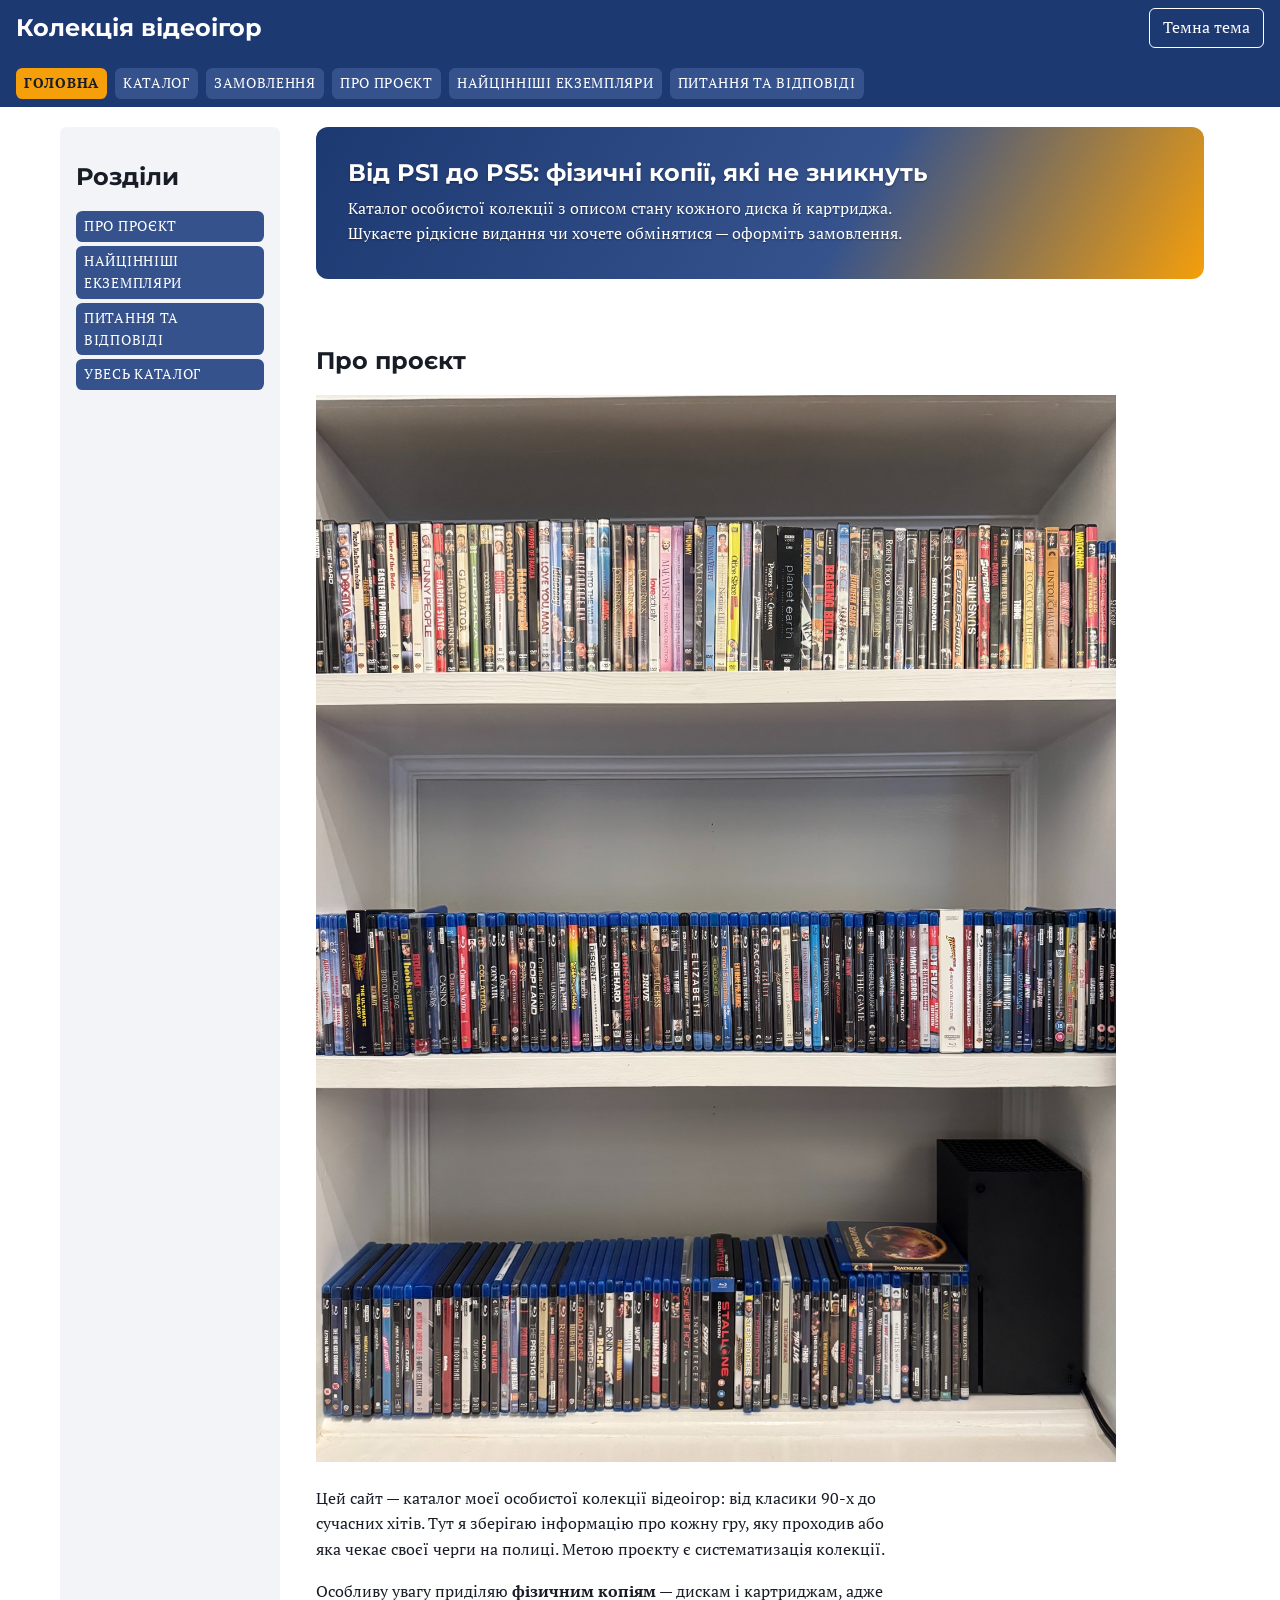
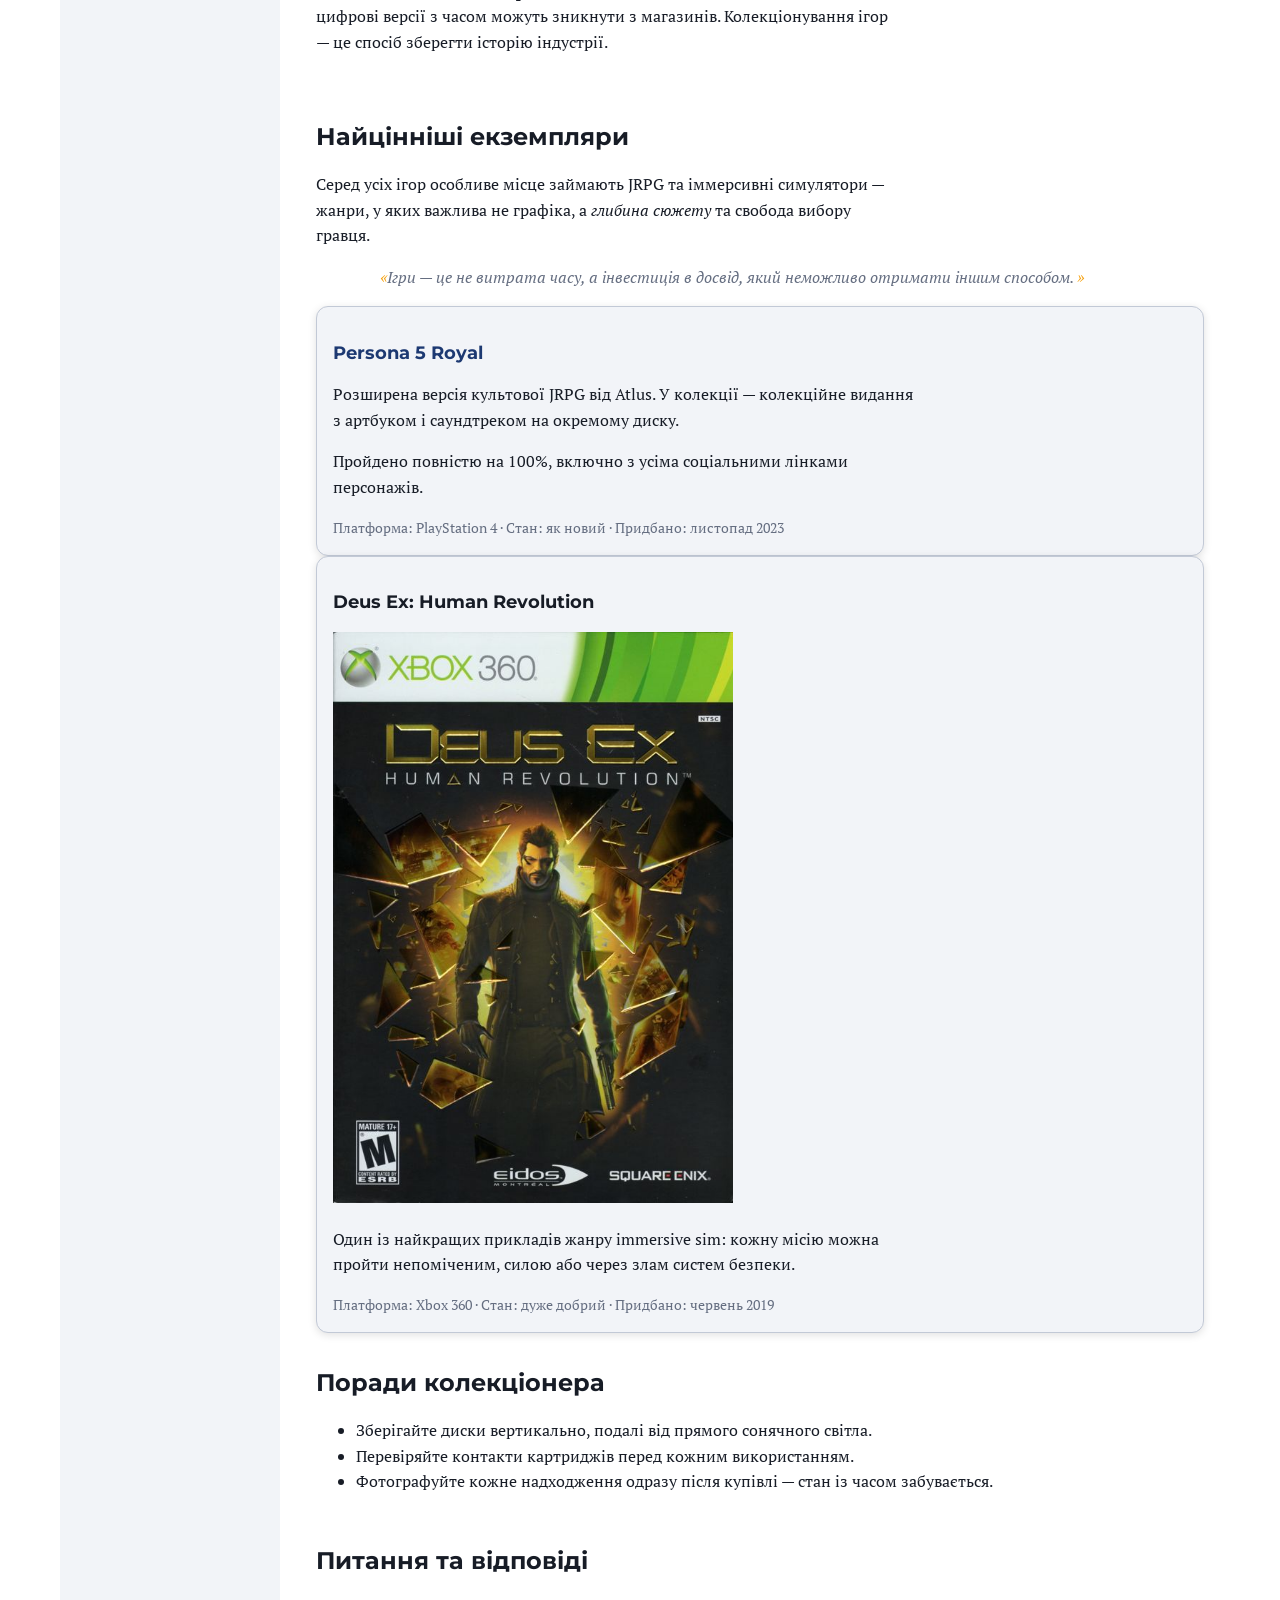
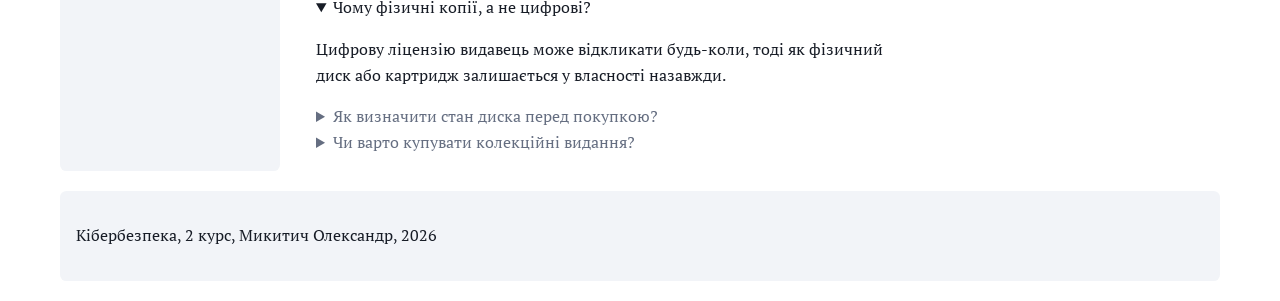
<file: index.html>
<!DOCTYPE html>
<html lang="uk">

<head>
    <meta charset="UTF-8">
    <meta name="viewport" content="width=device-width, initial-scale=1.0">
    <title>Колекція відеоігор</title>
    <link rel="stylesheet" href="css/styles.css">
    <script src="js/app.js" defer></script>
    <link rel="icon" href="data:,">
</head>

<body>

    <header>
        <h1>Колекція відеоігор</h1>
        <button id="burger" class="burger" type="button" aria-expanded="false" aria-controls="menu">☰</button>
        <button id="theme" class="theme-toggle" type="button" aria-pressed="false">Темна тема</button>
        <nav id="menu" class="nav menu" aria-label="Головне меню">
            <ul class="nav__list">
                <li><a href="index.html" class="current">Головна</a></li>
                <li><a href="catalog.html">Каталог</a></li>
                <li><a href="form.html">Замовлення</a></li>
                <li><a href="index.html#about">Про проєкт</a></li>
                <li><a href="index.html#favorites">Найцінніші екземпляри</a></li>
                <li><a href="index.html#faq">Питання та відповіді</a></li>
            </ul>
        </nav>
    </header>

    <div class="layout layout--home">
        <nav class="layout__nav" aria-label="Розділи головної">
            <h2>Розділи</h2>
            <ul>
                <li><a href="#about">Про проєкт</a></li>
                <li><a href="#favorites">Найцінніші екземпляри</a></li>
                <li><a href="#faq">Питання та відповіді</a></li>
                <li><a href="catalog.html">Увесь каталог</a></li>
            </ul>
        </nav>
        <main class="layout__main">
            <section class="banner">
                <h2>Від PS1 до PS5: фізичні копії, які не зникнуть</h2>
                <p>Каталог особистої колекції з описом стану кожного диска й картриджа. Шукаєте рідкісне видання чи
                    хочете обмінятися — оформіть замовлення.</p>
            </section>

            <section id="about">
                <h2>Про проєкт</h2>
                <img src="images/game-shelf.jpg"
                    alt="Полиця з фізичними копіями відеоігор — дисками та картриджами різних поколінь консолей"
                    width="800" height="500">
                <p>Цей сайт — каталог моєї особистої колекції відеоігор: від класики 90-х до сучасних хітів. Тут я
                    зберігаю інформацію про кожну гру, яку проходив або яка чекає своєї черги на полиці. Метою проєкту є
                    систематизація колекції.</p>
                <p>Особливу увагу приділяю <strong>фізичним копіям</strong> — дискам і картриджам, адже цифрові версії з
                    часом можуть зникнути з магазинів. Колекціонування ігор — це спосіб зберегти історію індустрії.</p>
            </section>

            <section id="favorites">
                <h2>Найцінніші екземпляри</h2>
                <p>Серед усіх ігор особливе місце займають JRPG та іммерсивні симулятори — жанри, у яких важлива не
                    графіка, а <em>глибина сюжету</em> та свобода вибору гравця.</p>
                <blockquote>Ігри — це не витрата часу, а інвестиція в досвід, який неможливо отримати іншим способом.
                </blockquote>

                <article class="card" id="promo">
                    <header>
                        <h3>Persona 5 Royal</h3>
                    </header>
                    <p>Розширена версія культової JRPG від Atlus. У колекції — колекційне видання з артбуком і
                        саундтреком на окремому диску.</p>
                    <p>Пройдено повністю на 100%, включно з усіма соціальними лінками персонажів.</p>
                    <footer>
                        Платформа: PlayStation 4 · Стан: як новий · Придбано: <time datetime="2023-11">листопад
                            2023</time>
                    </footer>
                </article>

                <article class="card">
                    <header>
                        <h3>Deus Ex: Human Revolution</h3>
                    </header>
                    <img src="images/deus-ex-human-revolution.jpg"
                        alt="Обкладинка колекційного видання Deus Ex: Human Revolution" width="400" height="300"
                        loading="lazy">
                    <p>Один із найкращих прикладів жанру immersive sim: кожну місію можна пройти непоміченим, силою або
                        через злам систем безпеки.</p>
                    <footer>
                        Платформа: Xbox 360 · Стан: дуже добрий · Придбано: <time datetime="2019-06">червень 2019</time>
                    </footer>
                </article>
            </section>

            <aside>
                <h2>Поради колекціонера</h2>
                <ul>
                    <li>Зберігайте диски вертикально, подалі від прямого сонячного світла.</li>
                    <li>Перевіряйте контакти картриджів перед кожним використанням.</li>
                    <li>Фотографуйте кожне надходження одразу після купівлі — стан із часом забувається.</li>
                </ul>
            </aside>

            <section id="faq">
                <h2>Питання та відповіді</h2>

                <details open>
                    <summary>Чому фізичні копії, а не цифрові?</summary>
                    <p>Цифрову ліцензію видавець може відкликати будь-коли, тоді як фізичний диск або картридж
                        залишається у власності назавжди.</p>
                </details>

                <details>
                    <summary>Як визначити стан диска перед покупкою?</summary>
                    <p>Диск оглядають на подряпини під косим світлом, а картридж перевіряють на окислення контактів і
                        цілісність етикетки.</p>
                </details>

                <details>
                    <summary>Чи варто купувати колекційні видання?</summary>
                    <p>Так, якщо плануєте зберігати гру довгостроково — колекційні видання рідше знецінюються і мають
                        додаткові матеріали.</p>
                </details>
            </section>
        </main>

        <footer class="layout__footer">
            <p>Кібербезпека, 2 курс, Микитич Олександр, 2026</p>
        </footer>
    </div>

</body>

</html>
</file>
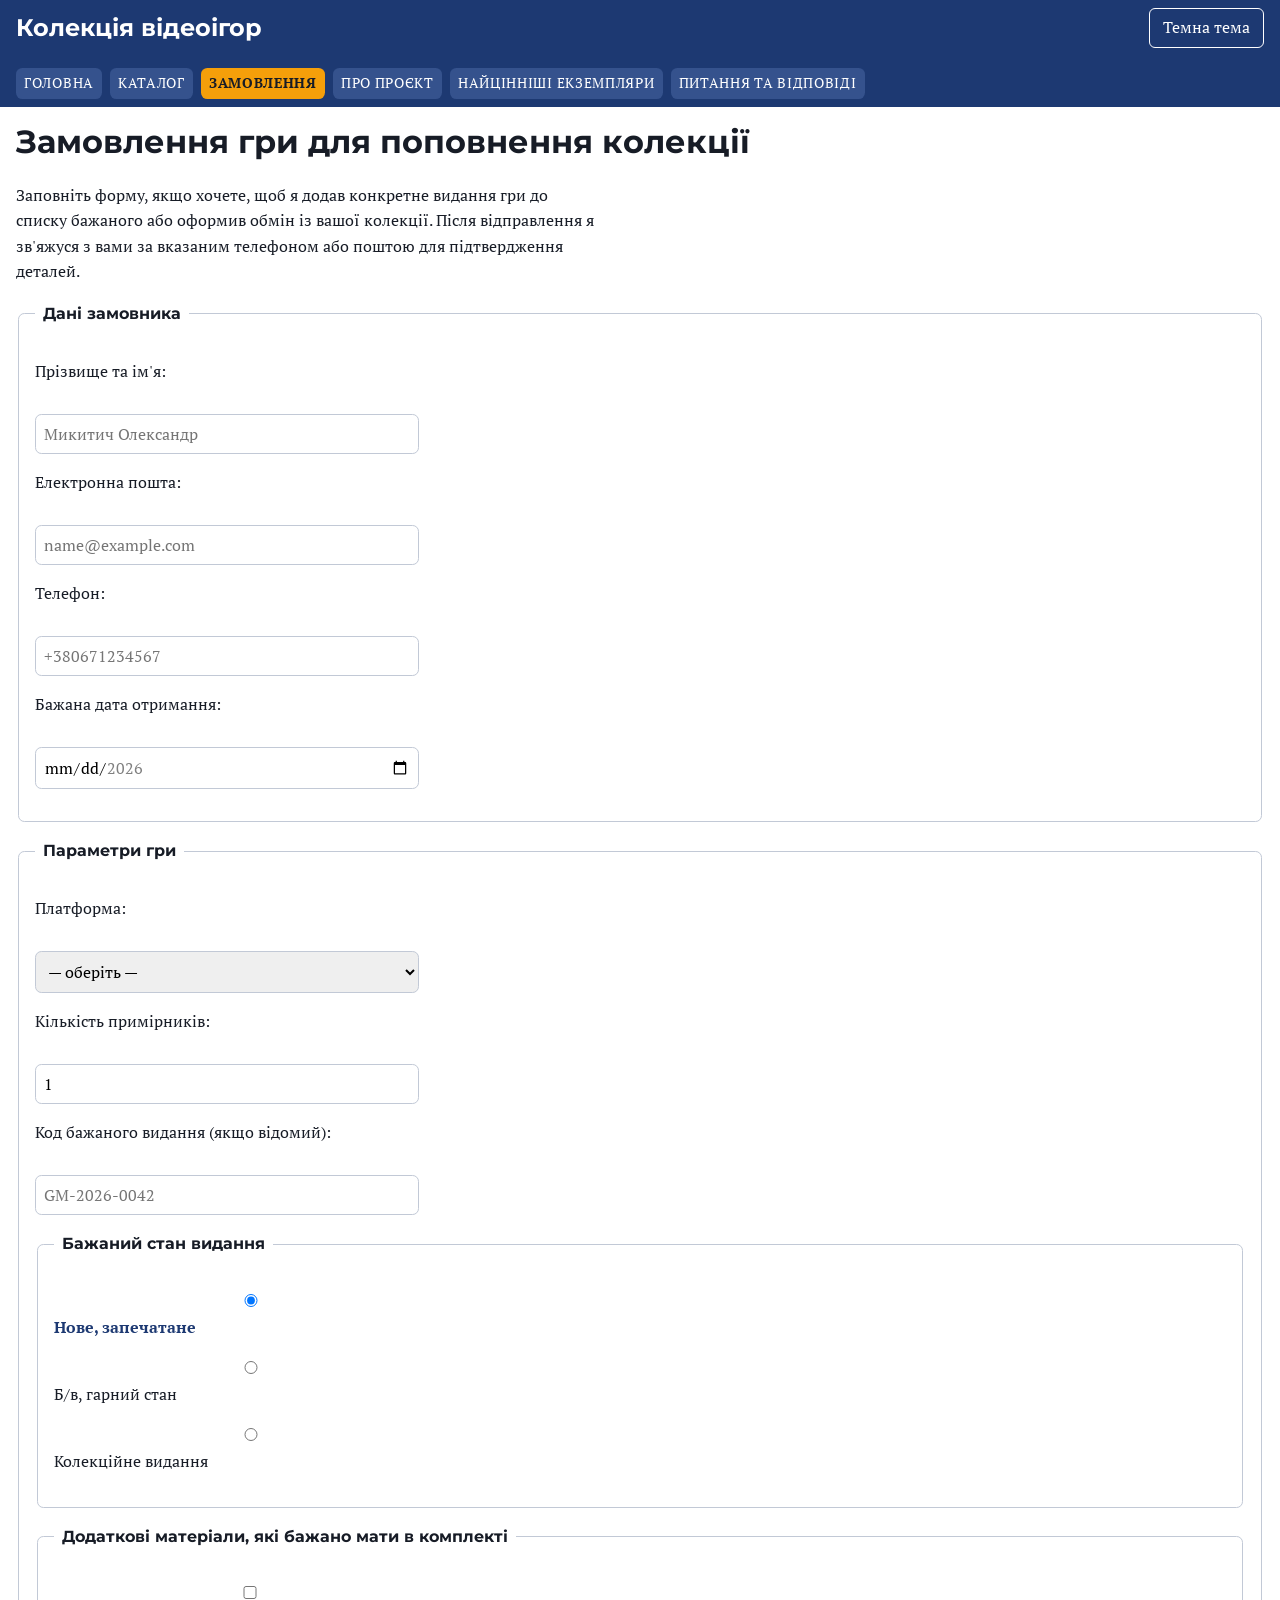
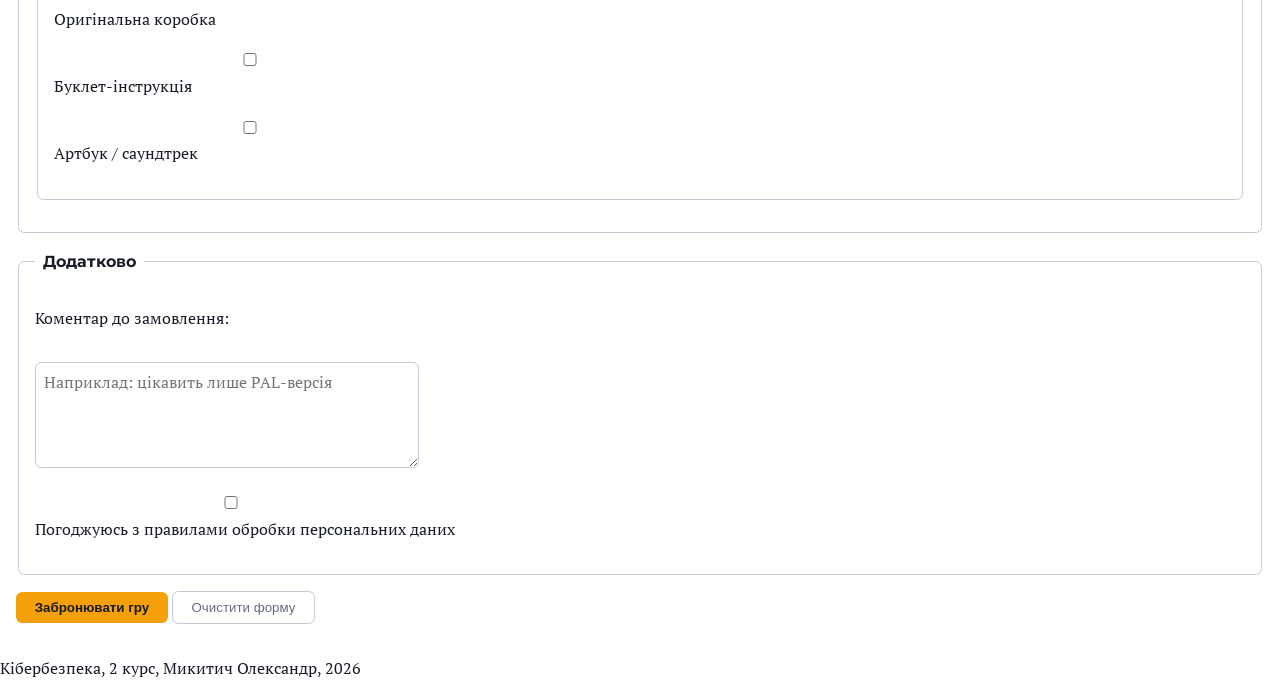
<file: form.html>
<!DOCTYPE html>
<html lang="uk">

<head>
    <meta charset="UTF-8">
    <meta name="viewport" content="width=device-width, initial-scale=1.0">
    <title>Замовлення гри для колекції — Колекція відеоігор</title>
    <link rel="stylesheet" href="css/styles.css">
    <script src="js/app.js" defer></script>
    <link rel="icon" href="data:,">
</head>

<body>

    <header>
        <h1>Колекція відеоігор</h1>
        <button id="burger" class="burger" type="button" aria-expanded="false" aria-controls="menu">☰</button>
        <button id="theme" class="theme-toggle" type="button" aria-pressed="false">Темна тема</button>
        <nav id="menu" class="nav menu" aria-label="Головне меню">
            <ul class="nav__list">
                <li><a href="index.html">Головна</a></li>
                <li><a href="catalog.html">Каталог</a></li>
                <li><a href="form.html" class="current">Замовлення</a></li>
                <li><a href="index.html#about">Про проєкт</a></li>
                <li><a href="index.html#favorites">Найцінніші екземпляри</a></li>
                <li><a href="index.html#faq">Питання та відповіді</a></li>
            </ul>
        </nav>
    </header>

    <main>
        <h1>Замовлення гри для поповнення колекції</h1>
        <p>Заповніть форму, якщо хочете, щоб я додав конкретне видання гри до списку бажаного або оформив обмін із вашої
            колекції. Після відправлення я зв'яжуся з вами за вказаним телефоном або поштою для підтвердження деталей.
        </p>

        <form id="order" action="/submit" method="post" novalidate>
            <!-- method="post": форма створює нове замовлення на придбання гри, тому повторне
                 надсилання по F5 не має відбуватися випадково, і дані не повинні лишатися в URL -->

            <fieldset>
                <legend>Дані замовника</legend>

                <p>
                    <label for="fullname">Прізвище та ім'я:</label><br>
                    <input type="text" id="fullname" name="fullname" placeholder="Микитич Олександр" minlength="2"
                        maxlength="60" autocomplete="name" required>
                        <span class="error" id="err-fullname"></span>
                </p>

                <p>
                    <label for="email">Електронна пошта:</label><br>
                    <input type="email" id="email" name="email" placeholder="name@example.com" autocomplete="email"
                        required>
                        <span class="error" id="err-email"></span>
                </p>

                <!-- pattern="\+380[0-9]{9}"
                     \+380      — буквальні символи "+380"
                     [0-9]{9}   — рівно дев'ять цифр після коду країни
                     Разом: +380671234567 -->
                <p>
                    <label for="phone">Телефон:</label><br>
                    <input type="tel" id="phone" name="phone" placeholder="+380671234567" pattern="\+380[0-9]{9}"
                        title="Формат: +380 і рівно 9 цифр номера, без пробілів і дефісів" autocomplete="tel" required>
                        <span class="error" id="err-phone"></span>
                </p>

                <p>
                    <label for="visitDate">Бажана дата отримання:</label><br>
                    <input type="date" id="visitDate" name="visitDate" min="2026-01-01" max="2026-12-31">
                </p>
            </fieldset>

            <fieldset>
                <legend>Параметри гри</legend>

                <p>
                    <label for="platform">Платформа:</label><br>
                    <select id="platform" name="platform" required>
                        <option value="">— оберіть —</option>
                        <option value="ps4">PlayStation 4</option>
                        <option value="ps5">PlayStation 5</option>
                        <option value="xbox360">Xbox 360</option>
                        <option value="switch">Nintendo Switch</option>
                        <option value="pc">ПК</option>
                    </select>
                    <span class="error" id="err-platform"></span>
                </p>

                <p>
                    <label for="quantity">Кількість примірників:</label><br>
                    <input type="number" id="quantity" name="quantity" min="1" max="5" step="1" value="1" required>
                    <span class="error" id="err-quantity"></span>
                </p>

                <!-- pattern="[A-Z]{2}-[0-9]{4}-[0-9]{4}"
                     [A-Z]{2}    — рівно дві великі латинські літери (код серії)
                     -           — буквальний дефіс
                     [0-9]{4}    — рівно чотири цифри (умовний рік)
                     -           — буквальний дефіс
                     [0-9]{4}    — рівно чотири цифри (порядковий номер)
                     Разом: GM-2026-0042 -->
                <p>
                    <label for="orderCode">Код бажаного видання (якщо відомий):</label><br>
                    <input type="text" id="orderCode" name="orderCode" placeholder="GM-2026-0042"
                        pattern="[A-Z]{2}-[0-9]{4}-[0-9]{4}"
                        title="Формат: дві великі літери, дефіс, чотири цифри, дефіс, чотири цифри — наприклад GM-2026-0042">
                </p>

                <fieldset>
                    <legend>Бажаний стан видання</legend>
                    <p>
                        <input type="radio" id="conditionNew" name="condition" value="new" checked>
                        <label for="conditionNew">Нове, запечатане</label>
                    </p>
                    <p>
                        <input type="radio" id="conditionGood" name="condition" value="good">
                        <label for="conditionGood">Б/в, гарний стан</label>
                    </p>
                    <p>
                        <input type="radio" id="conditionCollector" name="condition" value="collector">
                        <label for="conditionCollector">Колекційне видання</label>
                    </p>
                </fieldset>

                <fieldset>
                    <legend>Додаткові матеріали, які бажано мати в комплекті</legend>
                    <p>
                        <input type="checkbox" id="extraBox" name="extras" value="box">
                        <label for="extraBox">Оригінальна коробка</label>
                    </p>
                    <p>
                        <input type="checkbox" id="extraManual" name="extras" value="manual">
                        <label for="extraManual">Буклет-інструкція</label>
                    </p>
                    <p>
                        <input type="checkbox" id="extraArtbook" name="extras" value="artbook">
                        <label for="extraArtbook">Артбук / саундтрек</label>
                    </p>
                </fieldset>
            </fieldset>

            <fieldset>
                <legend>Додатково</legend>

                <p>
                    <label for="comments">Коментар до замовлення:</label><br>
                    <textarea id="comments" name="comments" rows="4" minlength="0" maxlength="500"
                        placeholder="Наприклад: цікавить лише PAL-версія"></textarea>
                </p>

                <p>
                    <input type="checkbox" id="agreement" name="agreement" value="yes" required>
                    <label for="agreement">Погоджуюсь з правилами обробки персональних даних</label>
                    <span class="error" id="err-agreement"></span>
                </p>
            </fieldset>

            <p>
                <button type="submit">Забронювати гру</button>
                <button type="reset">Очистити форму</button>
            </p>
        </form>
        <section id="receipt" hidden>
            <h2>Ваше замовлення</h2>
            <ul id="receipt-list"></ul>
        </section>
    </main>

    <footer>
        <p>Кібербезпека, 2 курс, Микитич Олександр, 2026</p>
    </footer>

</body>

</html>
</file>
<file: css/styles.css>
/* =========================================================
   Колекція відеоігор — web-course-2
   Варіант: відеоігри (фізичні копії)
   Микитич Олександр, 2 курс, Кібербезпека
   LR4 — жовтень 2026, LR5 — жовтень 2026
   ========================================================= */

/* Шрифти Google Fonts з підтримкою кирилиці:
   Montserrat — заголовки, PT Serif — основний текст.
   Разом використано 2 гарнітури і 3 накреслення (700 + 400 + 700).
   @import за правилами CSS мусить стояти до будь-яких інших правил,
   тому він вище за box-sizing. */
@import url('https://fonts.googleapis.com/css2?family=Montserrat:wght@700&family=PT+Serif:wght@400;700&subset=cyrillic&display=swap');

/* ---------------------------------------------------------
   0. Глобальна нормалізація коробок (LR5, п.2)
   За замовчуванням (content-box) width — це ширина лише вмісту, а padding
   і border додаються зверху: блок width: 50% + padding 1rem з кожного боку
   займе більше половини рядка, і дві такі колонки не помістяться поруч.
   У border-box width — це вже вся коробка разом із padding і border:
   відступи «з'їдають» місце всередині, а зовнішній розмір лишається
   рівно таким, як записано. ::before і ::after додано, бо псевдоелементи
   не успадковують box-sizing від свого елемента.
   --------------------------------------------------------- */
*,
*::before,
*::after {
    box-sizing: border-box;
}

   /* Тут ваш коментар своїми словами */
   img,
   video,
   iframe {
       max-width: 100%;
       height: auto;
   }
      .table-wrap {
       overflow-x: auto;
   }

/* ---------------------------------------------------------
   1. Палітра та нетипові custom properties
   --------------------------------------------------------- */
:root {
    /* кольори варіанта (6 обов'язкових ролей + додаткові) */
    --color-brand: hsl(220 60% 28%);
    --color-accent: hsl(38 92% 50%);
    --color-bg: #ffffff;
    --color-surface: hsl(220 30% 96%);
    --color-text: hsl(220 25% 12%);
    --color-muted: hsl(220 12% 45%);
    --color-border: hsl(220 20% 80%);
    --color-invalid: hsl(0 72% 45%);
    --color-valid: hsl(142 60% 32%);

    /* похідні кольори: щоб поза :root не лишилося жодного «сирого» кольору */
    --color-on-brand: #ffffff;
    /* текст на синьому фоні */
    --color-brand-light: hsl(220 45% 38%);
    /* плитки меню на фоні шапки */
    --color-invalid-bg: hsl(0 72% 96%);
    --color-valid-bg: hsl(142 60% 96%);

    /* нетипові (не кольорові) змінні з LR4 */
    --radius: 0.4rem;
    --space: 1rem;
    --shadow: 0 2px 8px rgb(0 0 0 / 12%);
    --font-heading: "Montserrat", "Segoe UI", sans-serif;
    --font-body: "PT Serif", Georgia, "Times New Roman", serif;

    /* розміри (LR5): усі відступи нижче — лише через ці змінні */
    --space-xs: 0.25rem;
    --space-sm: 0.5rem;
    --space-md: 1rem;
    --space-lg: 2rem;
    --radius-lg: 12px;
    --card-width: 260px;
    --card-img-height: 170px;
    --banner-width: 900px;

    /* макет (LR6) */
    --gap: 1.25rem;
    --min-col: 240px;
    --sidebar: 220px;
}

/* ---------------------------------------------------------
   2. Базові стилі та типографіка
   --------------------------------------------------------- */
body {
    margin: 0;
    background: var(--color-bg);
    color: var(--color-text);
    font-family: var(--font-body);
    font-size: 100%;
    /* 16px */
    line-height: 1.6;
    /* 1.5–1.7 для основного тексту */
}

h1,
h2,
h3 {
    font-family: var(--font-heading);
    line-height: 1.2;
    /* 1.1–1.3 для заголовків */
}

h1 {
    font-size: 2rem;
}

h2 {
    font-size: 1.5rem;
}

h3 {
    font-size: 1.15rem;
}

/* зображення не вилазять за межі батьківського блока */
img {
    max-width: 100%;
    height: auto;
}

/* ширина текстових абзаців обмежена, щоб рядки не тягнулися на весь екран */
main p {
    max-width: 65ch;
}

/* letter-spacing рівно в одному місці — там, де текст написано великими
   літерами (text-transform: uppercase) — у пунктах меню навігації */
nav a {
    text-transform: uppercase;
    letter-spacing: 0.05em;
}

/* приклад var() із запасним значенням: якщо --shadow раптом не оголошено
   (наприклад, зникне з :root), картка просто отримає цю легку тінь за
   замовчуванням замість того, щоб лишитися без тіні взагалі */
.card {
    box-shadow: var(--shadow, 0 2px 8px rgb(0 0 0 / 10%));
    background: var(--color-surface);
    border-radius: var(--radius);
    padding: var(--space);
}

/* ---------------------------------------------------------
   3. Наскрізна шапка й горизонтальне меню (LR4 п.5, LR5 п.8)
   Селектор body > header, а не просто header: усередині карток на
   головній теж є <header>, і вони не мають ставати синіми чи липкими.
   --------------------------------------------------------- */
/* position: sticky — шапка прокручується разом зі сторінкою, доки не
   торкнеться верху вікна (top: 0), а далі «прилипає».
   z-index працює лише для позиціонованих елементів, тому без position
   він би просто ігнорувався; а без z-index картки з position: relative,
   що йдуть у розмітці пізніше, малювалися б поверх шапки. */
body>header {
    position: sticky;
    top: 0;
    z-index: 10;
    padding: var(--space-sm) var(--space-md);
    background: var(--color-brand);
    /* непрозорий: текст не просвічує */
    color: var(--color-on-brand);
    display: flex;
    align-items: center;
    justify-content: space-between;
    gap: var(--gap);
}

body>header h1 {
    margin: 0;
    font-size: 1.5rem;
    color: var(--color-on-brand);
}

/* комбінатор "сусід": відступ одразу під шапкою перед основним вмістом */
header+main {
    display: block;
    margin-top: var(--space);
}

/* бічні відступи, щоб вміст не прилипав до країв вікна */
main {
    padding: 0 var(--space-md);
}


body>header ul {
    display: flex;
    flex-wrap: wrap;
    gap: var(--space-sm);
    list-style: none;
    padding: 0;
    margin: 0;
}


/* кожне посилання — окрема «плитка»: власний фон, відступи, скруглення */
nav a {
    display: block;
    padding: var(--space-xs) var(--space-sm);
    text-decoration: none;
    background: var(--color-brand-light);
    border-radius: var(--radius);
    font-size: 0.875rem;
}

/* колір тексту — через :link і :visited: інакше загальні a:link / a:visited
   з розділу 6 мають вищу специфічність (0,1,1) за nav a (0,0,2)
   і фарбують пункти меню в синій на синьому фоні */
nav a:link,
nav a:visited {
    color: var(--color-on-brand);
}

nav a:hover {
    background: var(--color-accent);
    color: var(--color-text);
}

/* поточна сторінка — клас "переїжджає" по сторінках, розмітка та сама */
nav a.current {
    background: var(--color-accent);
    color: var(--color-text);
    font-weight: 700;
}
/* ----- Меню без JS: <details> + <summary> ----- */
/* База (телефон): у шапці заголовок, а меню під ним на всю ширину */
body > header {
    flex-wrap: wrap;
}

.nav {
    flex: 1 1 100%;
}

/* summary виглядає як кнопка; display: block прибирає стандартний трикутник */
.burger {
    display: block;
    min-height: 44px;
    padding: var(--space-sm) var(--space-md);
    background: var(--color-brand-light);
    color: var(--color-on-brand);
    border-radius: var(--radius);
    font-weight: bold;
    cursor: pointer;
}

/* summary втрачає видимий фокус через наші стилі, тому повертаємо його */
.burger:focus-visible {
    outline: 3px solid var(--color-accent);
    outline-offset: 2px;
}

/* Пункти вертикально, кожен не нижчий за 44px (мінімум для пальця) */
.nav__list {
    list-style: none;
    margin: var(--space-sm) 0 0;
    padding: 0;
    display: flex;
    flex-direction: column;
    gap: var(--space-xs);
}

.nav__list a {
    display: flex;
    align-items: center;
    min-height: 44px;
}

/* На вузькому екрані меню сховане, поки не додано клас .open */
.menu {
    display: none;
}

.menu.open {
    display: block;
}

@media (min-width: 768px) {
    /* Кнопку ховаємо, меню видно завжди, список стає горизонтальним рядом на Flexbox */
    .nav {
        flex: 0 1 auto;
    }

    .burger {
        display: none;
    }

    .menu {
        display: block;
    }

    .nav__list {
        flex-direction: row;
        flex-wrap: wrap;
        margin: 0;
        gap: var(--space-sm);
    }

    .nav__list a {
        min-height: 0;
    }
}

body>footer.nav {
    background: var(--color-surface);
    color: var(--color-muted);
    padding: var(--space);
    text-align: center;
}

/* комбінатор "прямий нащадок": стилізуємо лише секції, що лежать
   безпосередньо в <main>, а не вкладені в них довільні блоки */
main>section {
    padding: var(--space) 0;
}

/* ---------------------------------------------------------
   4. Таблиця каталогу з LR2 (п.6) — лише селекторами по структурі
   --------------------------------------------------------- */
table {
    border-collapse: collapse;
    /* інакше лінії подвояться */
    width: 100%;
}

caption {
    text-align: left;
    font-weight: 700;
    margin-bottom: 0.5em;
}

th,
td {
    border: 1px solid var(--color-border);
    padding: 0.5em 0.75em;
    text-align: left;
}

thead th {
    background: var(--color-brand);
    color: var(--color-on-brand);
}

/* числова колонка (ціна) — завжди останній td в рядку tbody */
tbody td:last-child {
    text-align: right;
}

/* Зебра рядків: формула an+b тут — 2n, тобто even.
   2n перебирає 2, 4, 6... — усі парні рядки тіла таблиці,
   саме їм даємо фон var(--color-surface). Непарні (2n+1/odd)
   лишаються білими — так рядки легше розрізняти оком. */
tbody tr:nth-child(even) {
    background: var(--color-surface);
}

tbody tr:hover {
    background: var(--color-accent);
}

/* ---------------------------------------------------------
   5. Форма з LR3 (п.7)
   --------------------------------------------------------- */
fieldset {
    border: 1px solid var(--color-border);
    border-radius: var(--radius);
    padding: var(--space);
    margin-bottom: var(--space);
}

legend {
    font-family: var(--font-heading);
    font-weight: 700;
    padding: 0 0.5em;
}

label {
    display: block;
    margin-bottom: 0.25em;
}

input,
select,
textarea {
    width: 100%;
    max-width: 24rem;
    padding: 0.5em;
    border: 1px solid var(--color-border);
    border-radius: var(--radius);
    font-family: inherit;
    font-size: 1rem;
}

/* :focus:invalid, а не просто :invalid — required-поля є невалідними
   одразу після завантаження сторінки, ще до того, як людина почала
   щось вводити. Якщо прибрати :focus, уся форма стане червоною ще до
   взаємодії з нею. :focus:invalid підсвічує поле лише тоді, коли
   користувач саме зараз у ньому друкує і значення ще не підходить. */
input:focus:invalid,
select:focus:invalid,
textarea:focus:invalid {
    border-color: var(--color-invalid);
    background: var(--color-invalid-bg);
}

input:focus:valid,
select:focus:valid,
textarea:focus:valid {
    border-color: var(--color-valid);
    background: var(--color-valid-bg);
}

/* обов'язкові поля позначені псевдоелементом (зірочка), а не текстом
   у розмітці: :has() перевіряє, чи йде одразу за підписом required-поле */
label:has(+ input:required)::after,
label:has(+ select:required)::after {
    content: " *";
    color: var(--color-accent);
    font-weight: 700;
}

/* кнопки submit і reset обрані атрибутним селектором, без класів */
button[type="submit"] {
    background: var(--color-accent);
    color: var(--color-text);
    border: none;
    border-radius: var(--radius);
    padding: 0.6em 1.4em;
    font-weight: 700;
    cursor: pointer;
}

button[type="reset"] {
    background: transparent;
    color: var(--color-muted);
    border: 1px solid var(--color-border);
    border-radius: var(--radius);
    padding: 0.6em 1.4em;
    cursor: pointer;
}

/* псевдоклас :checked — позначений варіант (радіо/чекбокс) підсвічує
   свій підпис, щоб було видно вибір навіть без фокуса на самому полі */
input:checked+label {
    color: var(--color-brand);
    font-weight: 700;
}

/* ---------------------------------------------------------
   6. Обов'язковий набір селекторів (п.8)
   --------------------------------------------------------- */

/* псевдоклас :not() — усі пункти FAQ, крім закритого за замовчуванням,
   отримують трохи приглушений маркер підсумку, доки їх не розгорнули */
details:not([open]) summary {
    color: var(--color-muted);
}

/* псевдоклас :first-child — прибираємо зайвий відступ зверху в першого
   елемента всередині <main>, яким би він не був */
main>*:first-child {
    margin-top: 0;
}

/* псевдоелементи ::before / ::after з обов'язковим content —
   декоративні лапки навколо цитати на головній сторінці */
blockquote {
    font-style: italic;
    color: var(--color-muted);
    padding: 0 1.5em;
}

blockquote::before {
    content: "«";
    color: var(--color-accent);
}

blockquote::after {
    content: "»";
    color: var(--color-accent);
}

/* атрибутний селектор — зовнішні посилання позначаємо значком через
   ::after (ще один псевдоелемент, одночасно демонструє attribute-selector) */
a[href^="http"]::after {
    content: " ↗";
}

a[href$=".pdf"]::after {
    content: " (PDF)";
}

/* Повний набір станів посилань у порядку LVHFA.
   Порядок критичний, бо :hover і :active йдуть пізніше за :link/:visited
   і мають перекривати їх у каскаді — якщо :visited поставити після :hover,
   відвіданий стан знову "забере" колір у наведення й клік. */
a:link {
    color: var(--color-brand);
}

a:visited {
    color: var(--color-muted);
}

a:hover {
    color: var(--color-accent);
}

a:focus-visible {
    outline: 2px solid var(--color-accent);
    outline-offset: 2px;
}

a:active {
    color: var(--color-invalid);
}

/* ---------------------------------------------------------
   7. Демонстрація специфічності (п.9)
   --------------------------------------------------------- */

/* --- Демонстрація специфічності ---
   Претенденти на колір заголовка картки Persona 5 Royal:
   h3               → (0,0,1)
   .card h3         → (0,1,1)
   #promo h3        → (1,0,1)  ← перемагає

   Порівнюємо трійки зліва направо, як номер версії:
   у #promo h3 одиниця в першій колонці (id), тому решта вже не має
   значення. Скільки б класів я не додав до .card, вони не наздоженуть
   один id — саме тому id для стилів зазвичай не використовують. */
/* h3       { color: var(--color-text); } */
/* .card h3 { color: var(--color-muted); } */
#promo h3 {
    color: var(--color-brand);
}

/* Якби тут був inline-стиль style="color: red" прямо в розмітці,
   він переміг би всі три правила вище, бо inline-стилі мають
   специфічність (1,0,0,0) — на порядок вищу за будь-який id-селектор
   у файлі стилів. Це погано для підтримки коду: такий колір довелося б
   шукати і правити в самому HTML на кожній сторінці окремо, а не в
   одному файлі styles.css. */
/* <h3 style="color: red;">Persona 5 Royal</h3> */

/* підпис-footer у картках головної сторінки */
.card footer {
    color: var(--color-muted);
    font-size: 0.875rem;
}

/* =========================================================
   LR5. БЛОКОВА МОДЕЛЬ І ПОЗИЦІОНУВАННЯ
   ========================================================= */

/* ===== Градієнтний банер (п.9) ===== */
/* Градієнт тримається темного синього на більшій частині довжини, а
   бурштин з'являється лише в кінці — так білий текст читається всюди.
   text-shadow — страховка для світлого правого краю. */
.banner {
    width: min(100%, var(--banner-width));
    margin: 0 auto var(--space-lg);
    padding: var(--space-lg);
    border-radius: var(--radius-lg);
    color: var(--color-on-brand);
    background-image: linear-gradient(120deg, var(--color-brand) 0%, var(--color-brand-light) 60%, var(--color-accent) 100%);
    text-shadow: 0 1px 2px rgb(0 0 0 / 40%);
}

.banner h2 {
    margin: 0 0 var(--space-sm);
}

.banner p {
    margin: 0;
}

/* ===== Картки каталогу (п.4–7) ===== */

/* Система відліку для бейджа. Експеримент: без position: relative бейдж
   рахує top/right від найближчого позиціонованого предка, а такого немає,
   тож координати беруться від початкового блока (вікна) — і бейджі обох
   карток злітають у правий верхній кут сторінки, один на одного. */
.card {
    position: relative;
}

/* overflow: hidden обрізає все, що виходить за межі картки, — без нього
   прямокутні кути зображення вилазили б поверх скруглених кутів border-radius. */
.card {
    overflow: hidden;
    border: 1px solid var(--color-border);
    border-radius: var(--radius-lg);
    transition: transform 250ms ease, box-shadow 250ms ease;
}

.cards {
  
    display: grid;
    grid-template-columns: repeat(auto-fit, minmax(var(--min-col), 1fr));
    gap: var(--gap);
}

/* база (телефон): --min-col: 240px з :root дає одну картку в ряд.
   Нижче перевизначаємо тільки значення змінної, а не кількість колонок. */
@media (min-width: 768px) {
    .cards {
        --min-col: 200px;
    }
}

@media (min-width: 1024px) {
    .cards {
        --min-col: 160px;
    }
}

/* Розкладка лише для карток у сітці каталогу. padding: 0 скасовує
   внутрішній відступ картки з LR4 — зображення має йти від краю до краю,
   а відступ отримує тільки .card__body. Вертикальний відступ — лише знизу. */
.cards .card {
    display: flex;
    flex-direction: column;
    padding: 0;
    background: var(--color-bg);
}

/* object-fit: cover заповнює всю рамку 100% × 170px, зберігаючи пропорції
   фото, і обрізає зайве по краях. display: block прибирає кілька пікселів
   під картинкою: img за замовчуванням рядковий елемент і стоїть на базовій
   лінії тексту, під якою браузер лишає місце для «хвостиків» літер (у, р). */
.card__img {
    display: block;
    width: 100%;
    height: var(--card-img-height);
    object-fit: cover;
        object-position: center;
    transition: transform 250ms ease;
}
/* Картка піднімається при наведенні і при фокусі всередині (клавіатура) */
.card:hover,
.card:focus-within {
    transform: translateY(-6px);
    box-shadow: 0 14px 28px rgb(0 0 0 / 18%);
}

/* Вкладений ефект: обкладинка всередині картки трохи збільшується.
   overflow: hidden на .card обрізає збільшену картинку по рамці. */
.card:hover .card__img,
.card:focus-within .card__img {
    transform: scale(1.08);
}

.card__body {
    padding: var(--space-md);
}

/* Три крапки: потрібні всі три властивості разом —
   nowrap забороняє перенос, overflow обрізає зайве, ellipsis малює «…». */
.card__title {
    margin: 0 0 var(--space-sm);
    line-height: 1.3;
    white-space: nowrap;
    overflow: hidden;
    text-overflow: ellipsis;
}

/* Відступи в картці — тільки знизу: так вони ніколи не стикаються
   й не схлопуються (див. демонстрацію в кінці файлу). */
.card__meta,
.card__id {
    margin: 0 0 var(--space-sm);
}

.card__meta {
    color: var(--color-muted);
}

.card__id {
    font-size: 0.875rem;
    font-variant-numeric: tabular-nums;
}

/* останній абзац картки — без нижнього відступу, його вже дає padding */
.card__body> :last-child {
    margin-bottom: 0;
}

/* ===== Бейдж (п.7) ===== */
/* position: absolute виймає бейдж із потоку: він не займає місця,
   не розтягує картку і не зсуває зображення чи текст. */
.card__badge {
    position: absolute;
    top: var(--space-sm);
    right: var(--space-sm);
    padding: var(--space-xs) var(--space-sm);
    background: var(--color-accent);
    color: var(--color-text);
    /* темний текст на бурштині — контрастніше за білий */
    font-family: var(--font-heading);
    font-size: 0.8rem;
    border-radius: 999px;
    box-shadow: var(--shadow);
}

/* ===== Демонстрація: схлопування відступів (п.10) ===== */
/* Схлопування вертикальних відступів (margin collapse).
   Якщо розкоментувати цей блок, відстань між рядком платформи (.card__meta)
   і кодом гри (.card__id) у картці буде НЕ 24 + 16 = 40px, а 24px:
   два вертикальні відступи блокових сусідів, що стикаються, не додаються,
   а зливаються в один — більший із двох.
   Горизонтальні відступи так не поводяться, вони завжди додаються.
   Між самими картками схлопування немає: вони елементи Grid, а відступи
   рядкових блоків не схлопуються ніколи.
   Саме тому в цій роботі всі вертикальні відступи задані тільки
   в один бік — знизу.

.card__meta { margin-bottom: 24px; }
.card__meta + .card__id { margin-top: 16px; }
*/
/* margin-top: auto забирає весь вільний простір над блоком у flex-колонці,
   так само як margin: 0 auto ділить простір по горизонталі, тому кнопки стають унизу */
.card__actions {
    margin-top: auto;
    display: flex;
    gap: var(--space-sm);
    flex-wrap: wrap;
    padding: var(--space-md);
}

.card .card__action {
    display: block;
    padding: var(--space-xs) var(--space-md);
    background: var(--color-brand);
    color: var(--color-on-brand);
    border-radius: var(--radius);
    text-decoration: none;
}

.card .card__action:hover {
    background: var(--color-accent);
}

/* ---------- LR6: макет сторінки ---------- */
.layout {
    display: grid;
    grid-template-columns: 1fr;
    grid-template-areas:
        "nav"
        "main"
        "side"
        "foot";
    gap: var(--gap);
    padding: var(--gap);
}


.layout__nav    { grid-area: nav; }
.layout__main   { grid-area: main; min-width: 0; }
.layout__aside  { grid-area: side; }
.layout__footer { grid-area: foot; }

@media (min-width: 768px) {
    .layout {
        grid-template-columns: 2fr 1fr;
        grid-template-areas:
            "nav  nav"
            "main side"
            "foot foot";
    }
}

@media (min-width: 1024px) {
    .layout {
        grid-template-columns: var(--sidebar) 1fr var(--sidebar);
        grid-template-rows: 1fr auto;
        grid-template-areas:
            "nav  main side"
            "foot foot foot";
        width: min(100%, 1200px);
        margin: 0 auto;
    }
}

.layout__nav,
.layout__aside,
.layout__footer {
    padding: var(--space-md);
    background: var(--color-surface);
    border-radius: var(--radius);
}

.layout__nav ul {
    list-style: none;
    padding: 0;
    margin: 0;
    display: flex;
    flex-direction: column;
    gap: var(--space-xs);
}
/* ---------- LR6: притиснутий футер ---------- */
body {
    display: flex;
    flex-direction: column;
    min-height: 100vh;
}

/* flex: 1 змушує елемент забрати весь вільний простір у flex-батька (body);
   height: 100% тут не спрацює, бо в body немає явної висоти і не врахується шапка */
.layout { flex: 1; }
main    { flex: 1; }

/* Головна: без правої колонки. На телефоні лишається одна колонка (база .layout),
   дві зони з'являються з 768px */
@media (min-width: 768px) {
    .layout--home {
        grid-template-columns: var(--sidebar) 1fr;
        grid-template-areas:
            "nav main"
            "foot foot";
    }
}

/* ---------- LR6: модальне вікно ---------- */
/* z-index не потрібен: showModal() виносить вікно у верхній шар (top layer),
   який завжди над усією сторінкою, на відміну від липкої шапки у звичайному потоці */
dialog {
    width: min(90%, 420px);
    padding: var(--space-lg);
    border: none;
    border-radius: var(--radius);
    background: var(--color-surface);
    color: var(--color-text);
    box-shadow: 0 12px 28px rgb(0 0 0 / 35%);
}

dialog::backdrop {
    background: rgb(0 0 0 / 55%);
}

/* ===== Анімація появи модалки (@keyframes) ===== */
@keyframes fade {
    from { opacity: 0; }
    to   { opacity: 1; }
}

@keyframes pop {
    from {
        opacity: 0;
        transform: translateY(24px) scale(0.96);
    }
    to {
        opacity: 1;
        transform: translateY(0) scale(1);
    }
}

/* both: до початку анімації вікно вже має вигляд першого кадру, а після кінця лишається в стані останнього. Без нього вікно на мить мигнуло б у кінцевому вигляді до старту. */
dialog[open] {
    animation: pop 280ms ease-out both;
}

dialog[open]::backdrop {
    animation: fade 200ms ease-out both;
}

/* ===== Спінер завантаження (заготовка для LR10) ===== */
.spinner {
    width: 48px;
    height: 48px;
    border: 6px solid var(--color-surface);
    border-top-color: var(--color-accent);
    border-radius: 50%;
    /* linear: швидкість обертання стала, коло крутиться рівно. З ease воно б сповільнювалось на початку й у кінці кожного оберту і виглядало б як ривки. */
    animation: spin 900ms linear infinite;
}

@keyframes spin {
    to { transform: rotate(360deg); }
}

button.card__action {
    border: none;
    font: inherit;
    cursor: pointer;
}
/* поки модальне вікно відкрите, сторінка позаду не прокручується */
body:has(dialog[open]) {
    overflow: hidden;
}

/* ===== Повага до prefers-reduced-motion ===== */
@media (prefers-reduced-motion: reduce) {
    *, *::before, *::after {
        animation-duration: 0.01ms !important;
        animation-iteration-count: 1 !important;
        transition-duration: 0.01ms !important;
        scroll-behavior: auto !important;
    }
}

/* Картка не рухається, але реакція на наведення лишається (змінюється колір, а не позиція) */
@media (prefers-reduced-motion: reduce) {
    .card:hover,
    .card:focus-within {
        transform: none;
        background: var(--color-surface);
    }

    .card:hover .card__img,
    .card:focus-within .card__img {
        transform: none;
    }
}

/* white-space: pre-line зберігає переноси рядків із \n; без нього всі рядки виводу злилися б в один суцільний рядок. */
.js-out {
    white-space: pre-line;
    font-family: ui-monospace, monospace;
    background: var(--color-surface);
    padding: var(--space-md);
    border-radius: var(--radius);
    line-height: 1.7;
    overflow-wrap: anywhere;
    max-width: 100%;}

    .card__badge--out {
    background: #c0392b;
    color: #fff;
}

/* Тимчасове повідомлення в кутку екрана */
.toast {
    position: fixed;
    right: 16px;
    bottom: 16px;
    max-width: 320px;
    padding: 12px 16px;
    background: #1f3a73;
    color: #fff;
    border-radius: 8px;
    box-shadow: 0 4px 12px rgba(0, 0, 0, 0.3);
    z-index: 1000;
}
/* ===== Помилки форми ===== */
.error {
    display: block;
    color: #b00020;
    font-size: 0.9rem;
    margin-top: 0.25rem;
}

input.invalid,
select.invalid {
    border: 2px solid #b00020;
}

#receipt {
    margin-top: 1.5rem;
    padding: 1rem;
    border: 2px solid #1f3a73;
    border-radius: 8px;
}
/* ===== Тема: кнопка ===== */
.theme-toggle {
    padding: 0.4rem 0.8rem;
    border: 1px solid #fff;
    border-radius: 6px;
    background: transparent;
    color: #fff;
    font: inherit;
    cursor: pointer;
}

.theme-toggle:focus-visible {
    outline: 3px solid #f5a30a;
    outline-offset: 2px;
}

/* ===== Тема: темна, ввімкнена кнопкою ===== */
:root.dark-theme body {
    background: #121212;
    color: #e6e6e6;
}

:root.dark-theme main,
:root.dark-theme .card,
:root.dark-theme fieldset,
:root.dark-theme .controls,
:root.dark-theme .layout__nav,
:root.dark-theme dialog {
    background: #1e1e1e;
    color: #e6e6e6;
    border-color: #444;
}

:root.dark-theme input,
:root.dark-theme select,
:root.dark-theme textarea {
    background: #2a2a2a;
    color: #e6e6e6;
    border-color: #555;
}

:root.dark-theme .error {
    color: #ff8a80;
}

/* ===== Тема: за налаштуванням системи, якщо користувач не вибрав світлу ===== */
@media (prefers-color-scheme: dark) {
    :root:not(.light-theme) body {
        background: #121212;
        color: #e6e6e6;
    }

    :root:not(.light-theme) main,
    :root:not(.light-theme) .card,
    :root:not(.light-theme) fieldset,
    :root:not(.light-theme) .controls,
    :root:not(.light-theme) .layout__nav,
    :root:not(.light-theme) dialog {
        background: #1e1e1e;
        color: #e6e6e6;
        border-color: #444;
    }

    :root:not(.light-theme) input,
    :root:not(.light-theme) select,
    :root:not(.light-theme) textarea {
        background: #2a2a2a;
        color: #e6e6e6;
        border-color: #555;
    }

    :root:not(.light-theme) .error {
        color: #ff8a80;
    }
}
/* ===== Тема: бічні блоки ===== */
:root.dark-theme aside {
    background: #1e1e1e;
    color: #e6e6e6;
}

:root.dark-theme aside h2,
:root.dark-theme aside li {
    color: #e6e6e6;
}

@media (prefers-color-scheme: dark) {
    :root:not(.light-theme) aside {
        background: #1e1e1e;
        color: #e6e6e6;
    }

    :root:not(.light-theme) aside h2,
    :root:not(.light-theme) aside li {
        color: #e6e6e6;
    }
}
/* ===== Тема: читабельність підписів ===== */
:root.dark-theme .card__meta {
    color: #b8b8b8;
}

@media (prefers-color-scheme: dark) {
    :root:not(.light-theme) .card__meta {
        color: #b8b8b8;
    }
}
/* ===== LR10: лічильник, помилка, обране, таблиця в модалці ===== */
.count {
    color: var(--color-muted);
    margin: 0.5rem 0;
}

.load-error {
    background: var(--color-invalid-bg);
    color: var(--color-invalid);
    border: 2px solid var(--color-invalid);
    border-radius: 8px;
    padding: 1rem;
    margin: 1rem 0;
}

.fav {
    background: transparent;
    border: 1px solid var(--color-border);
    border-radius: 6px;
    padding: 0.4rem 0.6rem;
    font-size: 1.1rem;
    cursor: pointer;
}

.fav:focus-visible {
    outline: 3px solid var(--color-accent);
    outline-offset: 2px;
}

dialog table {
    border-collapse: collapse;
    width: 100%;
}

dialog th,
dialog td {
    border: 1px solid var(--color-border);
    padding: 0.4rem 0.6rem;
    text-align: left;
}

dialog th {
    background: var(--color-brand);
    color: var(--color-on-brand);
}

dialog dt {
    font-weight: bold;
}

dialog dd {
    margin: 0 0 0.5rem 0;
}
dialog tbody tr:nth-child(even) {
  background: rgba(128, 128, 128, 0.18);
}

dialog td {
  color: inherit;
}
</file>
